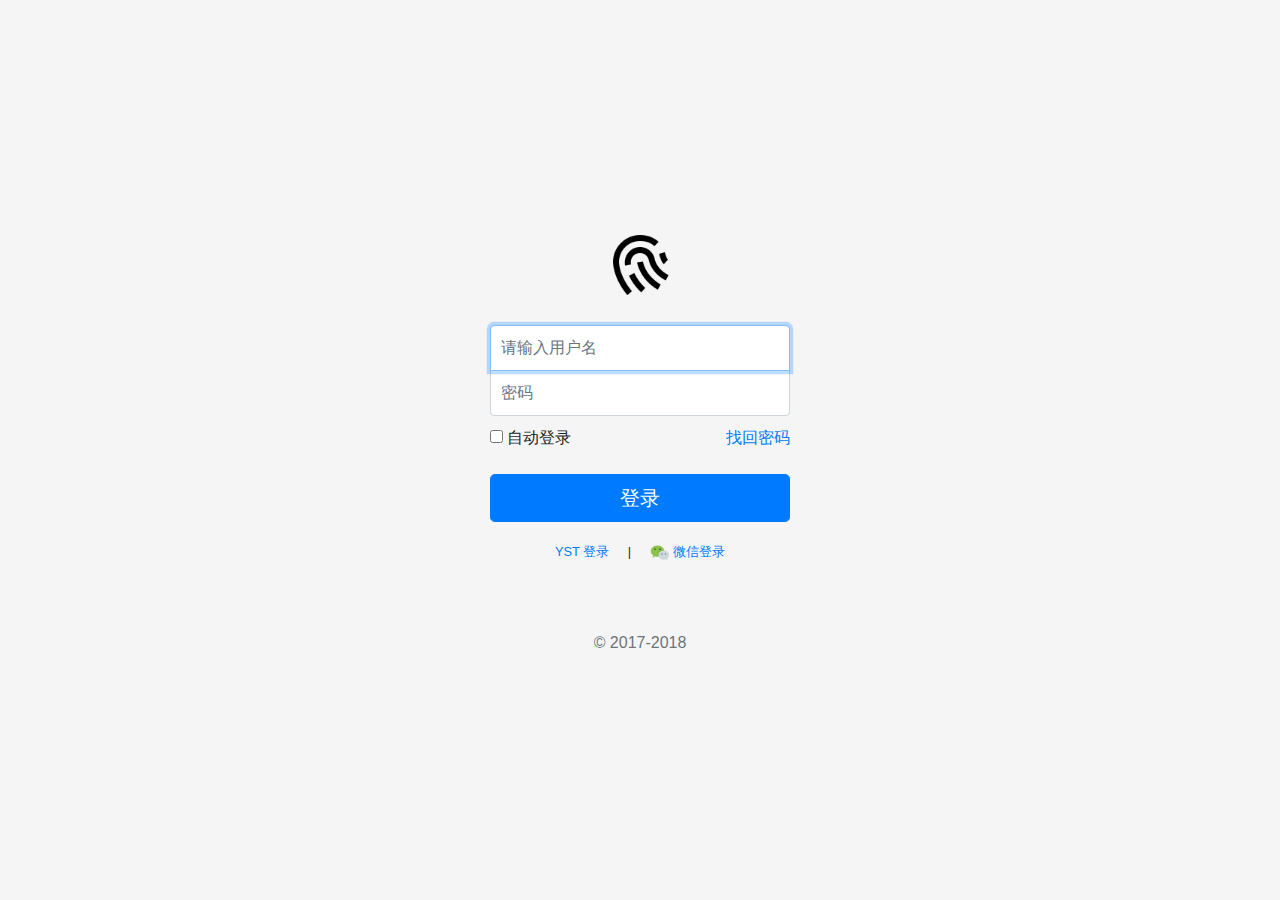
<file: index.html>
<!doctype html>
<html>

<head>
    <meta charset="utf-8">
    <meta name="viewport" content="width=device-width, initial-scale=1, shrink-to-fit=no">
    <link rel="icon" href="./favicon.ico">

    <title>登录</title>

    <!-- Bootstrap core CSS -->
    <link href="./bootstrap/bootstrap.min.css" rel="stylesheet">

    <!-- Custom styles for this template -->
    <link href="./style.css" rel="stylesheet">
</head>

<body class="text-center">
    <form novalidate class="form-signin" action="changepass.html">
        <img class="mb-4" src="./images/logo.png" alt="" width="72" height="72">
        <div id="error-message" class="alert alert-danger" role="alert">
            登录失败：出错信息！
        </div>
        <label for="inputEmail" class="sr-only">用户名</label>
        <input type="email" id="inputEmail" class="form-control" placeholder="请输入用户名" autofocus />
        <label for="inputPassword" class="sr-only">密码</label>
        <input type="password" id="inputPassword" class="form-control" placeholder="密码">

        <!-- recaptcha -->
        <!-- <div class="g-recaptcha" data-sitekey="6LfwvHIUAAAAAB3GkNAfYrLvhq85aPpAVTy9hqOF"></div> -->
        <div class="checkbox mb-3">
            <label class="auto-login">
                <input type="checkbox" value="remember-me"> 自动登录
            </label>
            <label class="reset-password">
                <a href="./resetpass.html">找回密码</a>
            </label>
        </div>
        <button class="btn btn-lg btn-primary btn-block" type="submit">登录</button>
        <div class="more-lgoin-options">
            <a href="https://irmservice.atlassian.net/wiki/spaces/IDP/pages/3276923">YST 登录</a>
            <span>|</span>
            <a href="about:blank" data-toggle="modal" data-target="#exampleModalLong">
                <img src="./images/weixing.png" width="20px" /> 微信登录
            </a>
        </div>
        <p class="mt-5 mb-3 text-muted">&copy; 2017-2018</p>
    </form>
    <!-- Modal -->
    <div class="modal fade" id="exampleModalLong" tabindex="-1" role="dialog">
        <div class="modal-dialog" role="document">
            <div class="modal-content">
                <div class="modal-header">
                    <h5 class="modal-title" id="exampleModalLongTitle">微信扫一扫登录</h5>
                    <button type="button" class="close" data-dismiss="modal" aria-label="Close">
                        <span aria-hidden="true">&times;</span>
                    </button>
                </div>
                <div class="modal-body">
                    <br />
                    <img src="./images/qr-code.png" alt="wechart-qrcode" width="200px" />
                    <br /><br />
                </div>
            </div>
        </div>
    </div>
    <script src="./js/jquery-3.3.1.min.js"></script>
    <script src="./bootstrap/popper.min.js"></script>
    <script src="./bootstrap/bootstrap.min.js"></script>
    <script src="./js/app.js"></script>


    <!-- <script src='https://www.google.com/recaptcha/api.js'></script> -->
</body>

</html>
</file>
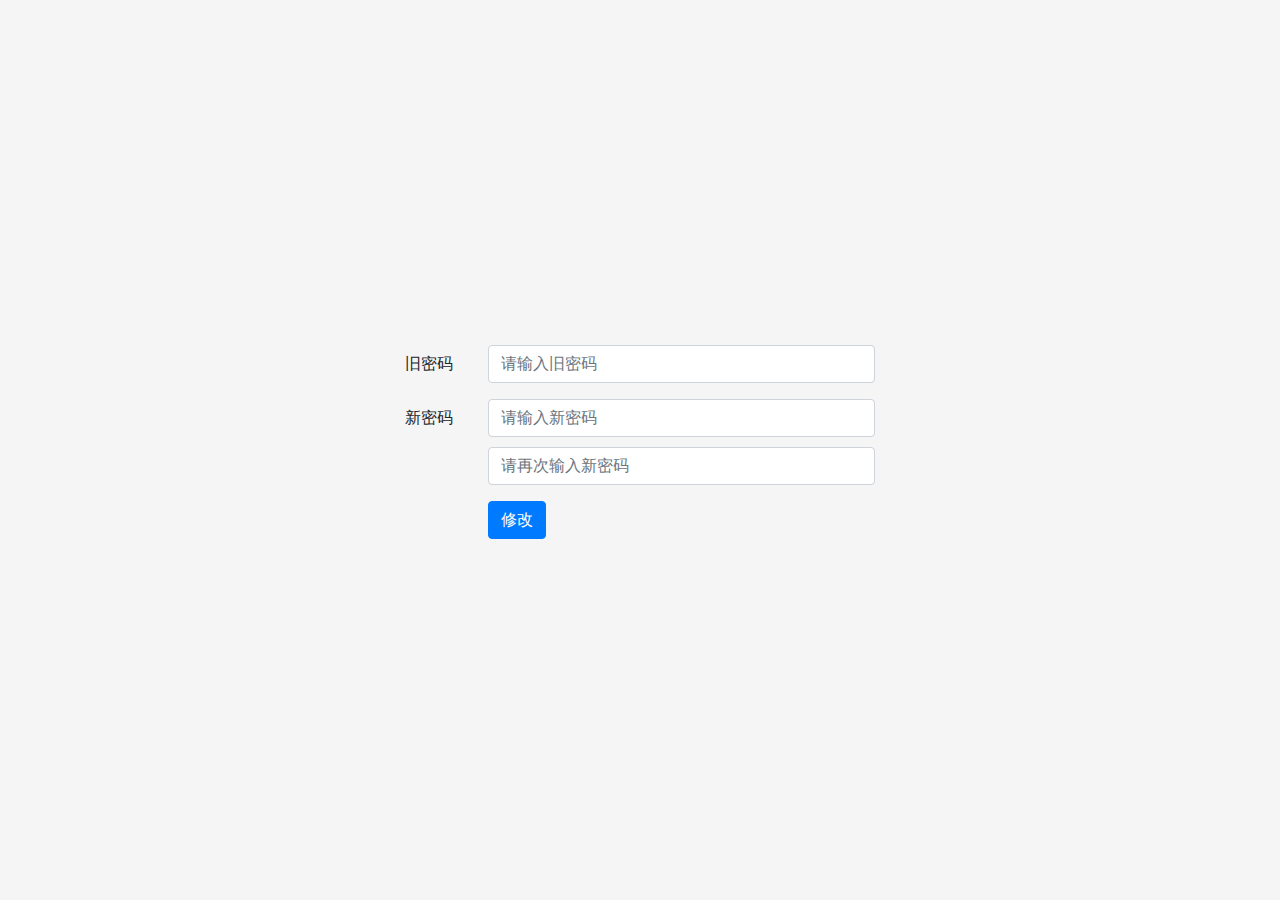
<file: changepass.html>
<!doctype html>
<html>
  <head>
    <meta charset="utf-8">
    <meta name="viewport" content="width=device-width, initial-scale=1, shrink-to-fit=no">
    <link rel="icon" href="./favicon.ico">

    <title>修改密码</title>

    <!-- Bootstrap core CSS -->
    <link href="./bootstrap/bootstrap.min.css" rel="stylesheet">

    <!-- Custom styles for this template -->
    <link href="./style.css" rel="stylesheet">
  </head>

  <body>
      <form novalidate class="form-change" action="./">
          <div id="error-message" class="alert alert-danger" role="alert">
          </div>
          <div class="form-group row">
              <label class="col-sm-2 col-form-label">旧密码</label>
              <div class="col-sm-10">
                <input type="password" class="form-control old-password"  placeholder="请输入旧密码">
              </div>
            </div>
            <div class="form-group row">
              <label for="inputPassword3" class="col-sm-2 col-form-label">新密码</label>
              <div class="col-sm-10">
                <input type="password" class="form-control password"  placeholder="请输入新密码">
                <input type="password" class="form-control password-again"  placeholder="请再次输入新密码">
              </div>
            </div>
            <div class="form-group row">
                <div class="col-sm-10 offset-2">
                  <button type="submit" class="btn btn-primary">修改</button>
                </div>
            </div>
        </form>
        <script src="./js/jquery-3.3.1.min.js"></script>
        <script src="./bootstrap/popper.min.js"></script>
        <script src="./bootstrap/bootstrap.min.js"></script>
        <script src="./js/app.js"></script>
  </body>
</html>
</file>
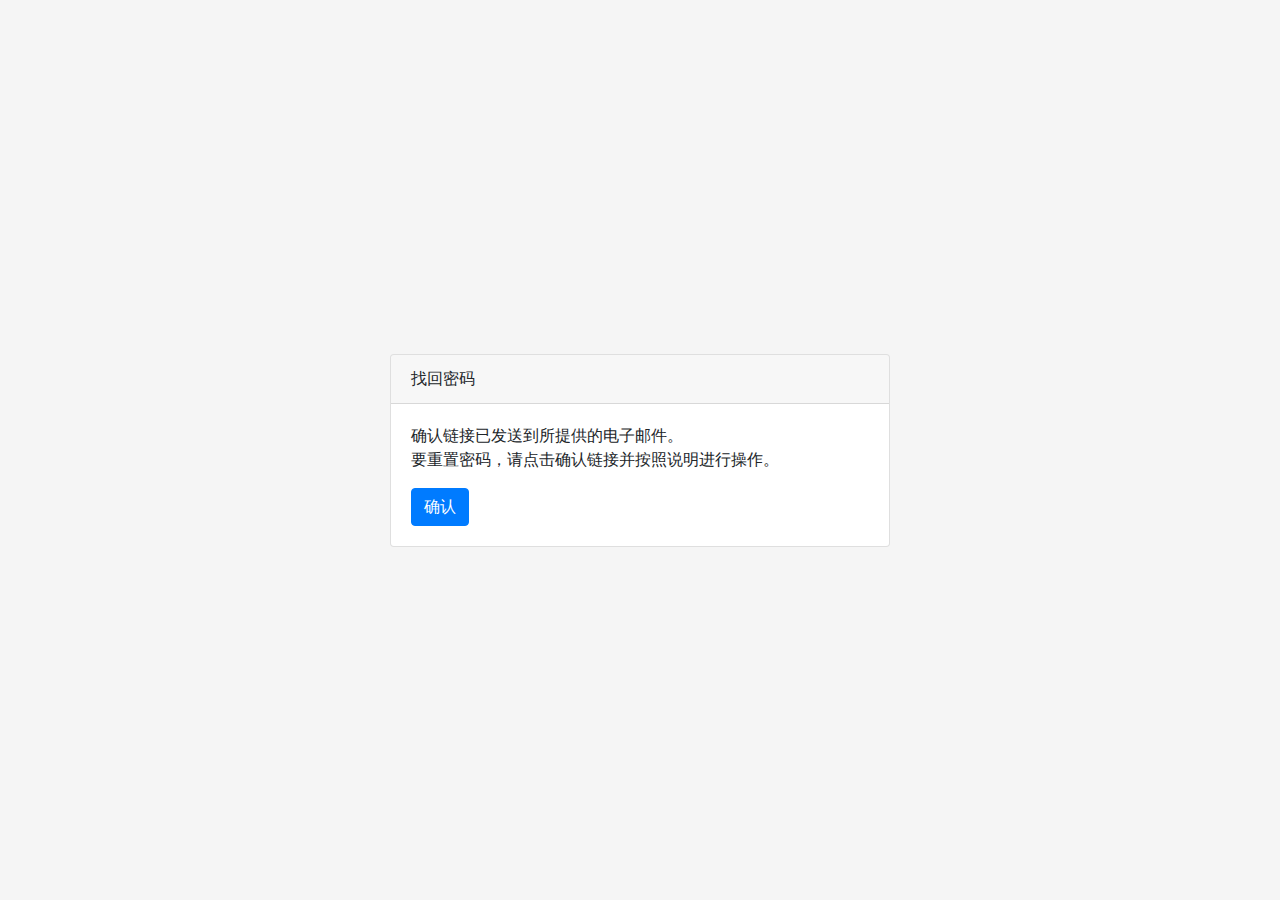
<file: message.html>
<!doctype html>
<html>
  <head>
    <meta charset="utf-8">
    <meta name="viewport" content="width=device-width, initial-scale=1, shrink-to-fit=no">
    <link rel="icon" href="./favicon.ico">

    <title>找回密码</title>

    <!-- Bootstrap core CSS -->
    <link href="./bootstrap/bootstrap.min.css" rel="stylesheet">

    <!-- Custom styles for this template -->
    <link href="./style.css" rel="stylesheet">
  </head>

  <body>
      <div class="card reset-password-message">
          <div class="card-header">
            找回密码
          </div>
          <div class="card-body">
            <p class="card-text">
                确认链接已发送到所提供的电子邮件。<br />
                要重置密码，请点击确认链接并按照说明进行操作。
            </p>
            <a href="./" class="btn btn-primary">确认</a>
          </div>
        </div>
  </body>
</html>
</file>
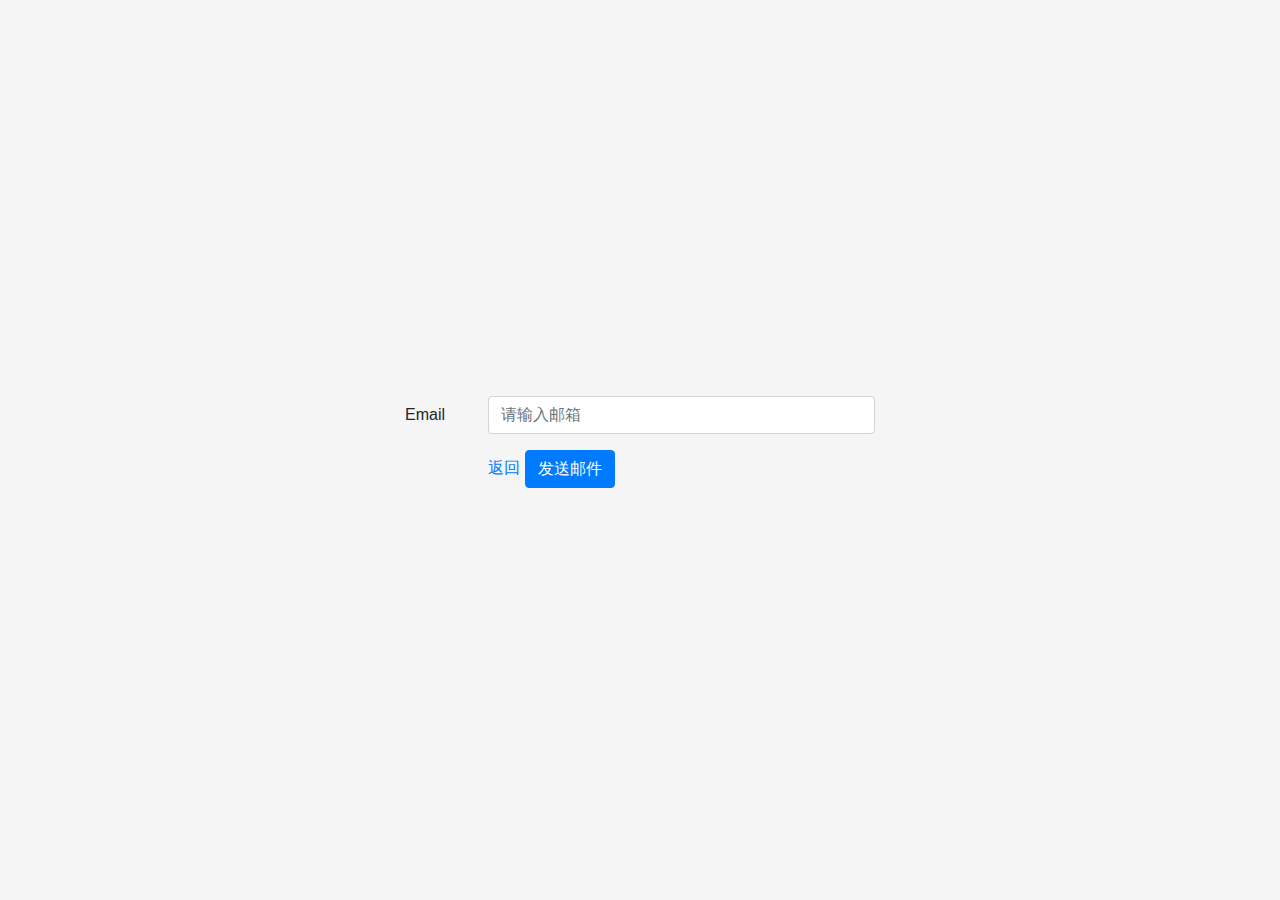
<file: resetpass.html>
<!doctype html>
<html>
  <head>
    <meta charset="utf-8">
    <meta name="viewport" content="width=device-width, initial-scale=1, shrink-to-fit=no">
    <link rel="icon" href="./favicon.ico">

    <title>找回密码</title>

    <!-- Bootstrap core CSS -->
    <link href="./bootstrap/bootstrap.min.css" rel="stylesheet">

    <!-- Custom styles for this template -->
    <link href="./style.css" rel="stylesheet">
  </head>

  <body>
      <form novalidate class="form-reset" action="./message.html">
          <div id="error-message" class="alert alert-danger" role="alert">
            邮件错误，不能发送密码重置链接。
          </div>
          <div class="form-group row">
              <label for="inputEmail3" class="col-sm-2 col-form-label">Email</label>
              <div class="col-sm-10">
                <input type="email" class="form-control" id="inputEmail3"  placeholder="请输入邮箱">
              </div>
            </div>
            <div class="form-group row">
                <div class="col-sm-10 offset-2">
                  <a href="./">返回</a>
                  <button type="submit" class="btn btn-primary">发送邮件</button>
                </div>
            </div>
        </form>
        <script src="./js/jquery-3.3.1.min.js"></script>
        <script src="./bootstrap/popper.min.js"></script>
        <script src="./bootstrap/bootstrap.min.js"></script>
        <script src="./js/app.js"></script>
  </body>
</html>
</file>
<file: style.css>
html,
body {
  height: 100%;
}

body {
  display: -ms-flexbox;
  display: flex;
  -ms-flex-align: center;
  align-items: center;
  padding-top: 40px;
  padding-bottom: 40px;
  background-color: #f5f5f5;
}

.form-signin {
  width: 100%;
  max-width: 330px;
  padding: 15px;
  margin: auto;
}
.form-signin .form-control {
  position: relative;
  box-sizing: border-box;
  height: auto;
  padding: 10px;
  font-size: 16px;
}
.form-signin .form-control:focus {
  z-index: 2;
}
.form-signin input[type="email"] {
  margin-bottom: -1px;
  border-bottom-right-radius: 0;
  border-bottom-left-radius: 0;
}
.form-signin input[type="password"] {
  margin-bottom: 10px;
  border-top-left-radius: 0;
  border-top-right-radius: 0;
}
.form-signin .checkbox {
    font-weight: 400;
    overflow: hidden;
}
.form-signin .auto-login {
    float: left;   
}
.form-signin .reset-password {
    float: right;
}
.form-signin .more-lgoin-options {
    padding: 20px 10px;
    text-align: center;
    font-size: 0.8rem;
}

.form-signin .more-lgoin-options span {
    margin: 0 15px;
}

.form-change {
    width: 100%;
    max-width: 500px;
    padding: 15px;
    margin: auto;
}
.form-change .password-again {
    margin-top: 10px;
}

.form-reset {
    width: 100%;
    max-width: 500px;
    padding: 15px;
    margin: auto;
}

.reset-password-message {
    width: 100%;
    max-width: 500px;
    margin: auto;   
}


#error-message {
    display: none
}
</file>
